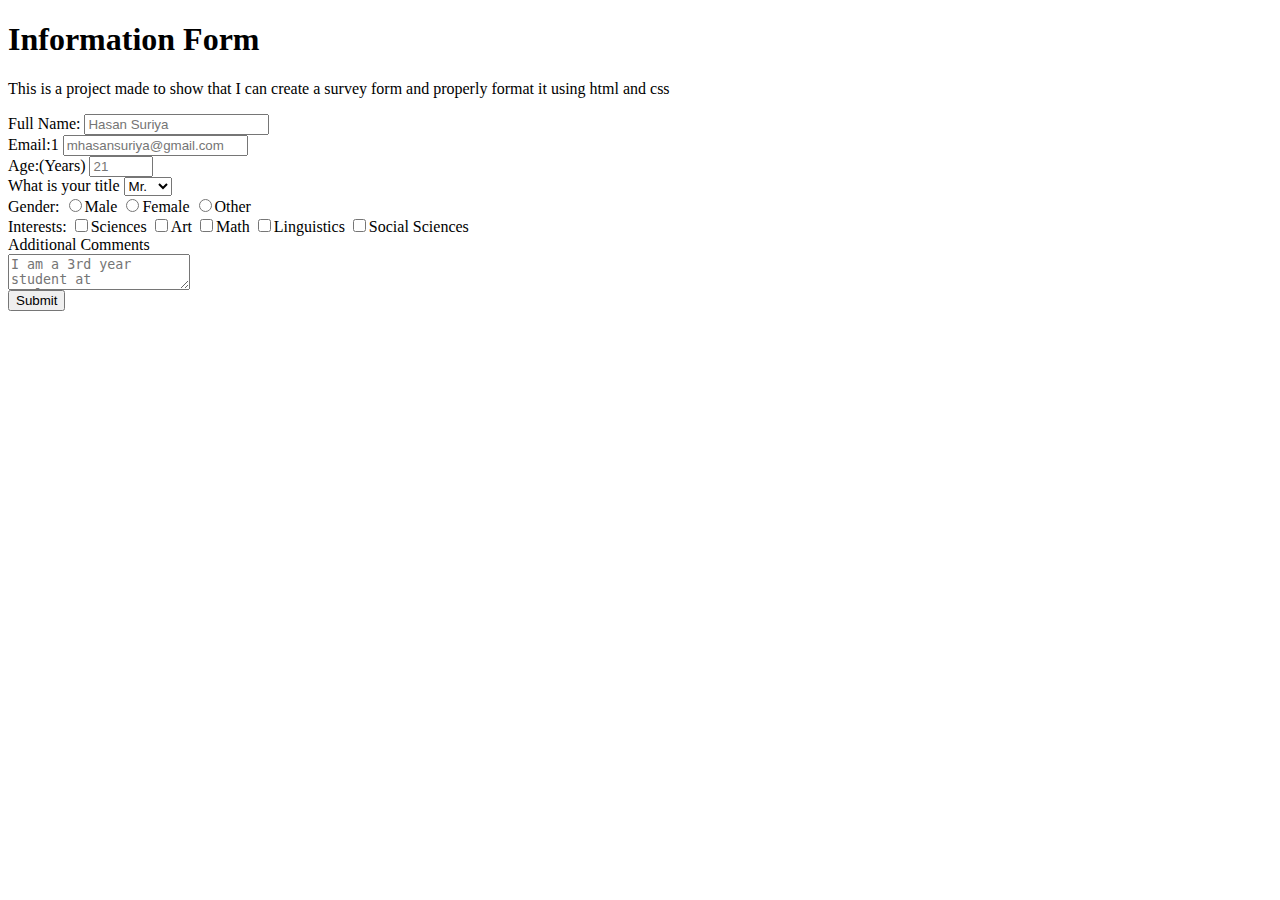
<file: Responsive Web Design/Certification Project: Survey Form/index.html>
<!DOCTYPE html>
<html lang="en">
<meta charset="UTF-8">
 <head>
  <h1 id="title">Information Form</h1>
  <link rel="stylesheet" href="styles.css" />
 </head>
  <body>
    <p id="description">This is a project made to show that I can create a survey form and properly format it using html and css</p>
    <form id="survey-form">
      <label for="name" id="name-label"> Full Name:
        <input  placeholder="Hasan Suriya"id="name" type="text" required>
      </label>
      <label for="email" id="email-label">Email:1
        <input placeholder="mhasansuriya@gmail.com" id="email" type="email" required>
      </label>
      <label for="number" id="number-label">Age:(Years)
        <input placeholder="21" id="number" type="number" min="0" max="150" required>
      </label>
      <label id="dropdown-label">
        What is your title
          <select id="dropdown"> 
            <option>Mr.</option>
            <option>Mrs.</option>
            <option>Ms.</option>
          </select>
      </label>
      <label>Gender:
        <input type="radio" name="gender" value="option1">Male
        <input type="radio" name="gender" value="option2">Female
        <input type="radio" name="gender" value="option3">Other
        </label>
      <label>Interests:
        <input type="checkbox" value="check1">Sciences
        <input type="checkbox" value="check2">Art
        <input type="checkbox" value="check3">Math
        <input type="checkbox" value="check4">Linguistics
        <input type="checkbox" value="check5">Social Sciences
        </label>
      <label>
        Additional Comments
        <textarea placeholder="I am a 3rd year student at Carleton..."></textarea>
        </label>
        <input type="submit" id="submit"/>
    </form>
  </body>
</html>
</file>
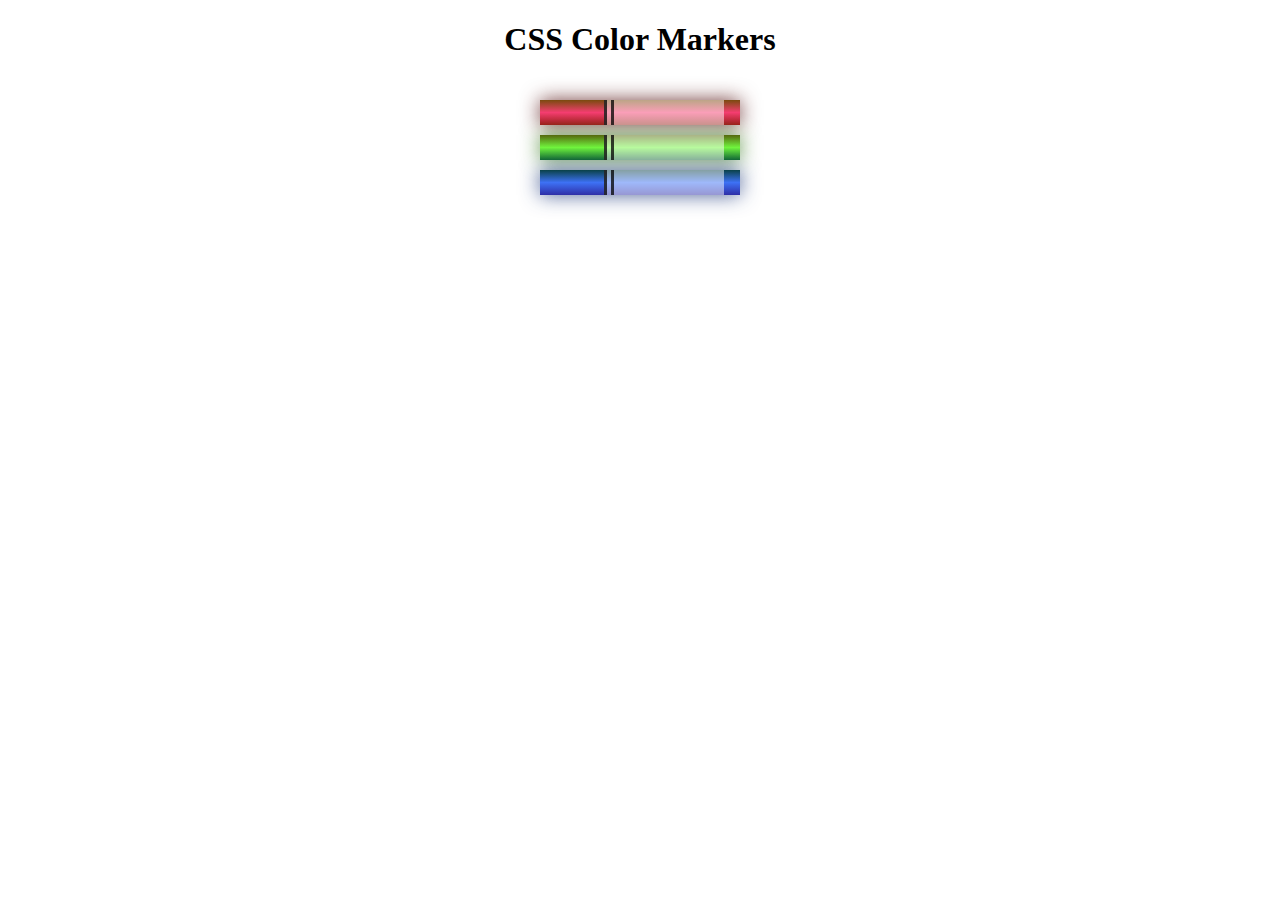
<file: Responsive Web Design/Learn CSS by building a Set of Colored Markers/index.html>
<!DOCTYPE html>
<html lang="en">
  <head>
    <meta charset="utf-8">
    <meta name="viewport" content="width=device-width, initial-scale=1.0">
    <title>Colored Markers</title>
    <link rel="stylesheet" href="styles.css">
  </head>
  <body>
    <h1>CSS Color Markers</h1>
    <div class="container">
      <div class="marker red">
        <div class="cap"></div>
        <div class="sleeve"></div>
      </div>
      <div class="marker green">
        <div class="cap"></div>
        <div class="sleeve"></div>
      </div>
      <div class="marker blue">
        <div class="cap"></div>
        <div class="sleeve"></div>
      </div>
    </div>
  </body>
</html>
</file>
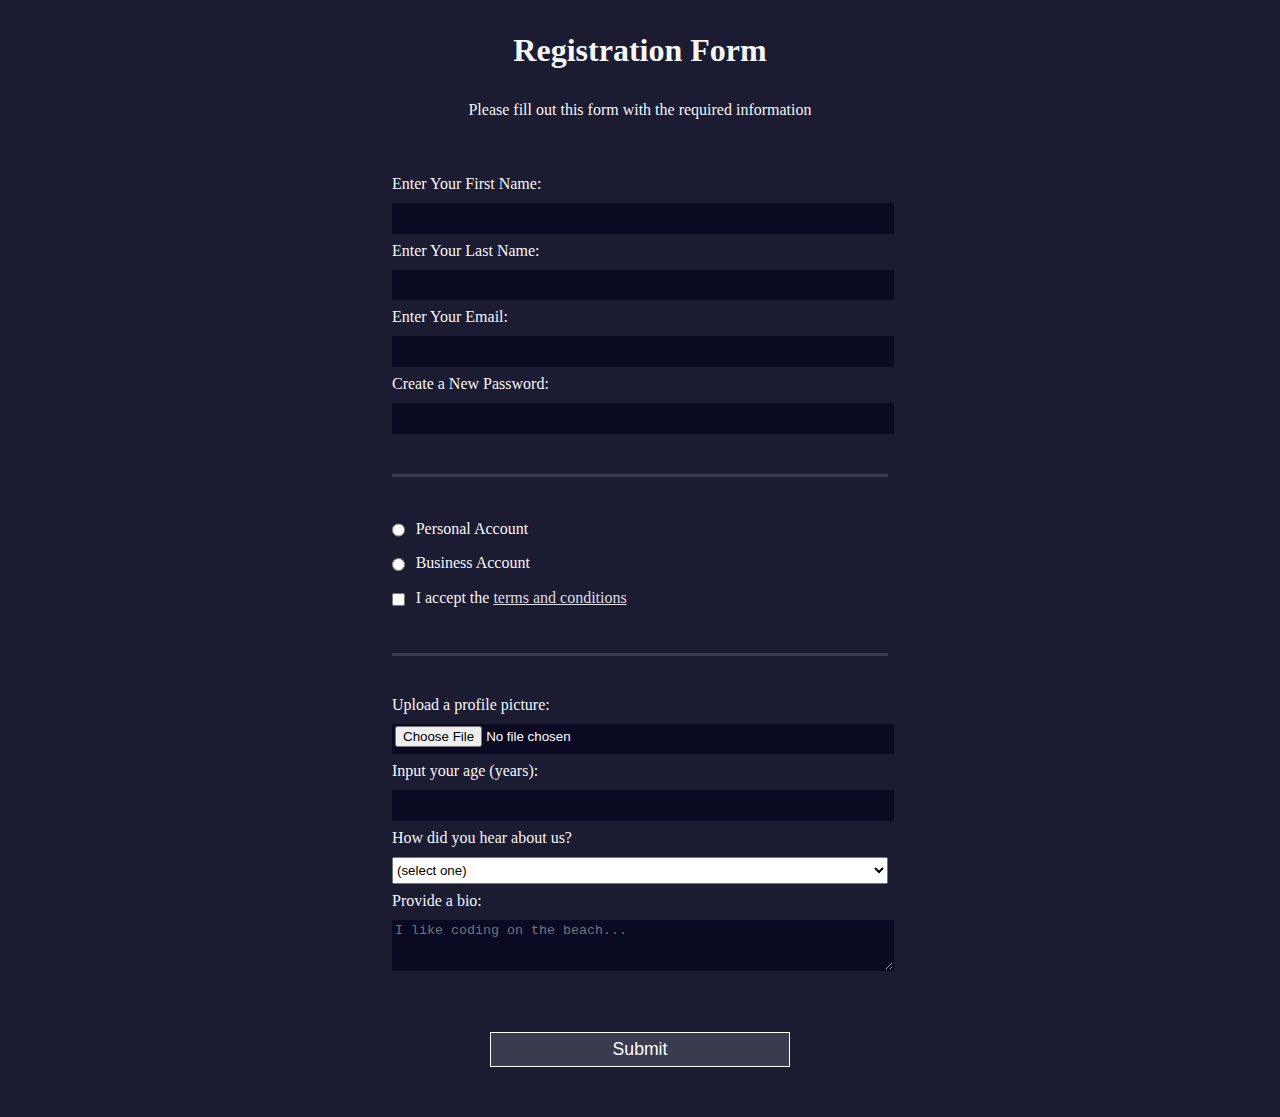
<file: Responsive Web Design/Learn HTML Forms by Building a Registration Form/index.html>
<!DOCTYPE html>
<html lang="en">
  <head>
    <meta charset="UTF-8">
    <title>Registration Form</title>
    <link rel="stylesheet" href="styles.css" />
  </head>
  <body>
    <h1>Registration Form</h1>
    <p>Please fill out this form with the required information</p>
    <form method="post" action='https://register-demo.freecodecamp.org'>
      <fieldset>
        <label for="first-name">Enter Your First Name: <input id="first-name" name="first-name" type="text" required /></label>
        <label for="last-name">Enter Your Last Name: <input id="last-name" name="last-name" type="text" required /></label>
        <label for="email">Enter Your Email: <input id="email" name="email" type="email" required /></label>
        <label for="new-password">Create a New Password: <input id="new-password" name="new-password" type="password" pattern="[a-z0-5]{8,}" required /></label>
      </fieldset>
      <fieldset>
        <label for="personal-account"><input id="personal-account" type="radio" name="account-type" class="inline" /> Personal Account</label>
        <label for="business-account"><input id="business-account" type="radio" name="account-type" class="inline" /> Business Account</label>
        <label for="terms-and-conditions">
          <input id="terms-and-conditions" type="checkbox" required name="terms-and-conditions" class="inline" /> I accept the <a href="https://www.freecodecamp.org/news/terms-of-service/">terms and conditions</a>
        </label>
      </fieldset>
      <fieldset>
        <label for="profile-picture">Upload a profile picture: <input id="profile-picture" type="file" name="file" /></label>
        <label for="age">Input your age (years): <input id="age" type="number" name="age" min="13" max="120" /></label>
        <label for="referrer">How did you hear about us?
          <select id="referrer" name="referrer">
            <option value="">(select one)</option>
            <option value="1">freeCodeCamp News</option>
            <option value="2">freeCodeCamp YouTube Channel</option>
            <option value="3">freeCodeCamp Forum</option>
            <option value="4">Other</option>
          </select>
        </label>
        <label for="bio">Provide a bio:
          <textarea id="bio" name="bio" rows="3" cols="30" placeholder="I like coding on the beach..."></textarea>
        </label>
      </fieldset>
      <input type="submit" value="Submit" />
    </form>
  </body>
</html>
</file>
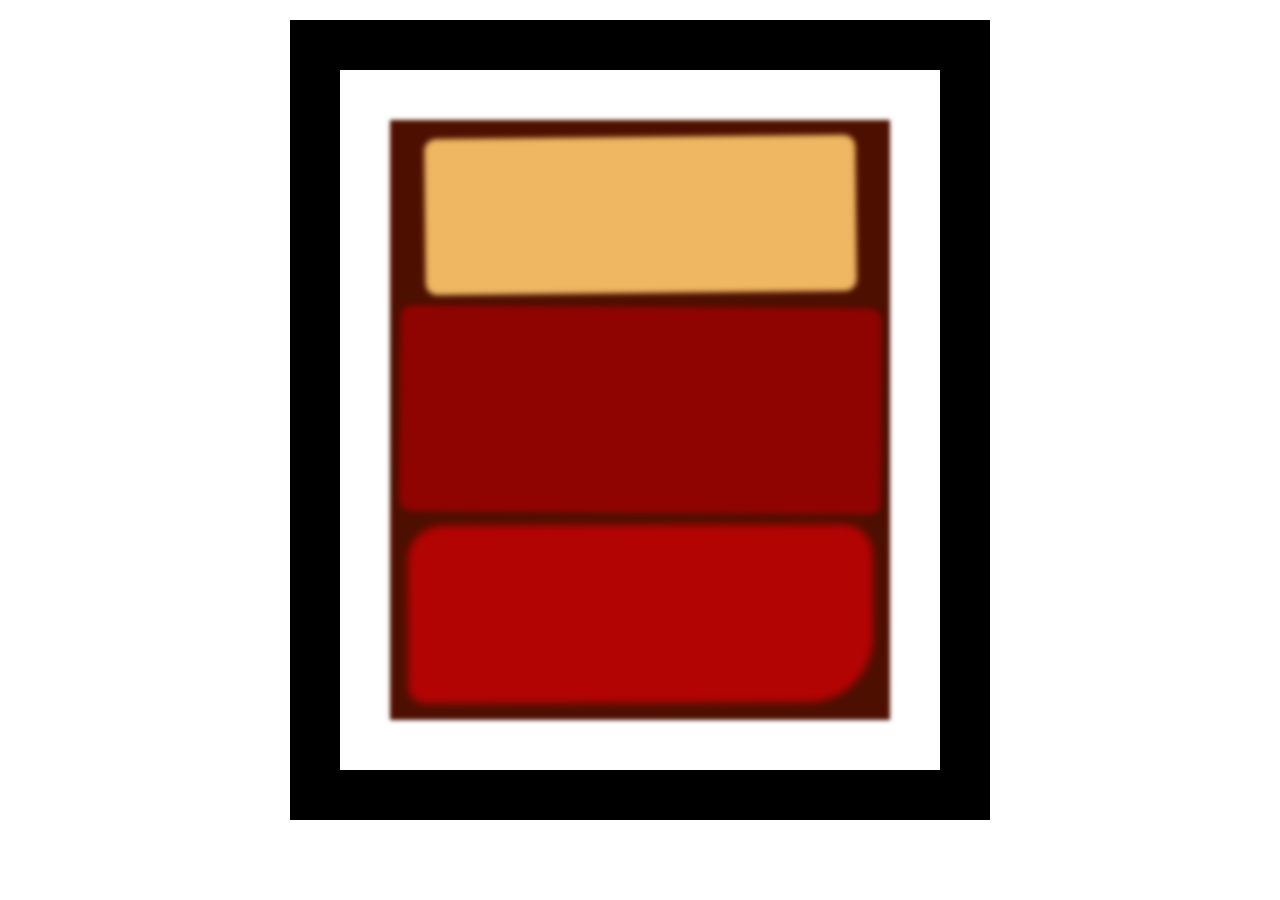
<file: Responsive Web Design/Learn the CSS Box Model by Building a Rothko Painting/index.html>
<!DOCTYPE html>
<html lang="en">
  <head>
    <meta charset="UTF-8">
    <title>Rothko Painting</title>
    <link href="./styles.css" rel="stylesheet">
  </head>
  <body>
    <div class="frame">
      <div class="canvas">
        <div class="one"></div>
        <div class="two"></div>
        <div class="three"></div>
      </div>
    </div>
  </body>
</html>
</file>
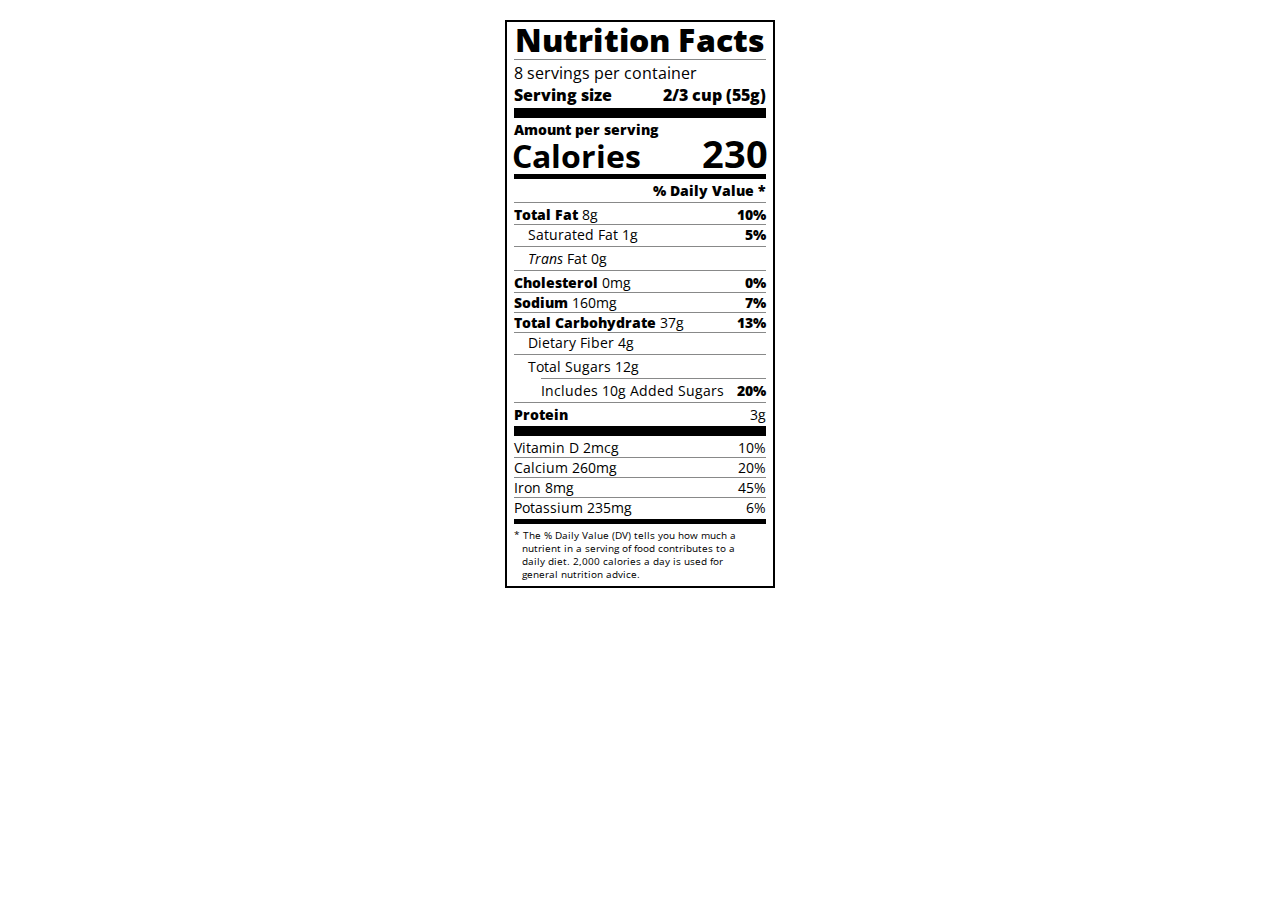
<file: Responsive Web Design/Learn Typography by Building a Nutrition Label/index.html>
<!DOCTYPE html>
<html lang="en">

<head>
  <meta charset="UTF-8">
  <title>Nutrition Label</title>
  <link href="https://fonts.googleapis.com/css?family=Open+Sans:400,700,800" rel="stylesheet">
  <link href="./styles.css" rel="stylesheet">
</head>

<body>
  <div class="label">
    <header>
      <h1 class="bold">Nutrition Facts</h1>
      <div class="divider"></div>
      <p>8 servings per container</p>
      <p class="bold">Serving size <span>2/3 cup (55g)</span></p>
    </header>
    <div class="divider large"></div>
    <div class="calories-info">
      <div class="left-container">
        <h2 class="bold small-text">Amount per serving</h2>
        <p>Calories</p>
      </div>
      <span>230</span>
    </div>
    <div class="divider medium"></div>
    <div class="daily-value small-text">
      <p class="bold right no-divider">% Daily Value *</p>
      <div class="divider"></div>
      <p><span><span class="bold">Total Fat</span> 8g</span> <span class="bold">10%</span></p>
      <p class="indent no-divider">Saturated Fat 1g <span class="bold">5%</span></p>
      <div class="divider"></div>
      <p class="indent no-divider"><span><i>Trans</i> Fat 0g</span></p>
      <div class="divider"></div>
      <p><span><span class="bold">Cholesterol</span> 0mg</span> <span class="bold">0%</span></p>
      <p><span><span class="bold">Sodium</span> 160mg</span> <span class="bold">7%</span></p>
      <p><span><span class="bold">Total Carbohydrate</span> 37g</span> <span class="bold">13%</span></p>
      <p class="indent no-divider">Dietary Fiber 4g</p>
      <div class="divider"></div>
      <p class="indent no-divider">Total Sugars 12g</p>
      <div class="divider double-indent"></div>
      <p class="double-indent no-divider">Includes 10g Added Sugars <span class="bold">20%</span>
      <div class="divider"></div>
      <p class="no-divider"><span class="bold">Protein</span> 3g</p>
      <div class="divider large"></div>
      <p>Vitamin D 2mcg <span>10%</span></p>
      <p>Calcium 260mg <span>20%</span></p>
      <p>Iron 8mg <span>45%</span></p>
      <p class="no-divider">Potassium 235mg <span>6%</span></p>
    </div>
    <div class="divider medium"></div>
    <p class="note">* The % Daily Value (DV) tells you how much a nutrient in a serving of food contributes to a daily
      diet. 2,000 calories a day is used for general nutrition advice.</p>
  </div>
</body>
</html>
</file>
<file: Responsive Web Design/Certification Project: Survey Form/styles.css>
label {
  display:block;
}
textarea {
  display:block;
}
</file>
<file: Responsive Web Design/Learn CSS by building a Set of Colored Markers/styles.css>
h1 {
  text-align: center;
}

.container {
  background-color: rgb(255, 255, 255);
  padding: 10px 0;
}

.marker {
  width: 200px;
  height: 25px;
  margin: 10px auto;
}

.cap {
  width: 60px;
  height: 25px;
}

.sleeve {
  width: 110px;
  height: 25px;
  background-color: rgba(255, 255, 255, 0.5);
  border-left: 10px double rgba(0, 0, 0, 0.75);
}

.cap, .sleeve {
  display: inline-block;
}

.red {
  background: linear-gradient(rgb(122, 74, 14), rgb(245, 62, 113), rgb(162, 27, 27));
  box-shadow: 0 0 20px 0 rgba(83, 14, 14, 0.8);
}

.green {
  background: linear-gradient(#55680D, #71F53E, #116C31);
  box-shadow: 0 0 20px 0 #3B7E20CC;
}

.blue {
  background: linear-gradient(hsl(186, 76%, 16%), hsl(223, 90%, 60%), hsl(240, 56%, 42%));
  box-shadow: 0 0 20px 0 hsl(223, 59%, 31%, 0.8);
}
</file>
<file: Responsive Web Design/Learn HTML Forms by Building a Registration Form/styles.css>
body {
  width: 100%;
  height: 100vh;
  margin: 0;
  background-color: #1b1b32;
  color: #f5f6f7;
  font-family: Tahoma;
  font-size: 16px;
}

h1, p {
  margin: 1em auto;
  text-align: center;
}

form {
  width: 60vw;
  max-width: 500px;
  min-width: 300px;
  margin: 0 auto;
  padding-bottom: 2em;
}

fieldset {
  border: none;
  padding: 2rem 0;
  border-bottom: 3px solid #3b3b4f;
}

fieldset:last-of-type {
  border-bottom: none;
}

label {
  display: block;
  margin: 0.5rem 0;
}

input,
textarea,
select {
  margin: 10px 0 0 0;
  width: 100%;
  min-height: 2em;
}

input, textarea {
  background-color: #0a0a23;
  border: 1px solid #0a0a23;
  color: #ffffff;
}

.inline {
  width: unset;
  margin: 0 0.5em 0 0;
  vertical-align: middle;
}

input[type="submit"] {
  display: block;
  width: 60%;
  margin: 1em auto;
  height: 2em;
  font-size: 1.1rem;
  background-color: #3b3b4f;
  border-color: white;
  min-width: 300px;
}

input[type="file"] {
  padding: 1px 2px;
}

a {
  color: #dfdfe2
}
</file>
<file: Responsive Web Design/Learn the CSS Box Model by Building a Rothko Painting/styles.css>
.canvas {
  width: 500px;
  height: 600px;
  background-color: #4d0f00;
  overflow: hidden;
  filter: blur(2px);
}

.frame {
  border: 50px solid black;
  width: 500px;
  padding: 50px;
  margin: 20px auto;
}

.one {
  width: 425px;
  height: 150px;
  background-color: #efb762;
  margin: 20px auto;
  box-shadow: 0 0 3px 3px #efb762;
  border-radius: 9px;
  transform: rotate(-0.6deg);
}

.two {
  width: 475px;
  height: 200px;
  background-color: #8f0401;
  margin: 0 auto 20px;
  box-shadow: 0 0 3px 3px #8f0401;
  border-radius: 8px 10px;
  transform: rotate(0.4deg);
}

.one, .two {
  filter: blur(1px);
}

.three {
  width: 91%;
  height: 28%;
  background-color: #b20403;
  margin: auto;
  filter: blur(2px);
  box-shadow: 0 0 5px 5px #b20403;
  border-radius: 30px 25px 60px 12px;
  transform: rotate(-0.2deg);
}
</file>
<file: Responsive Web Design/Learn Typography by Building a Nutrition Label/styles.css>
* {
  box-sizing: border-box;
}

html {
  font-size: 16px;
}

body {
  font-family: 'Open Sans', sans-serif;
}

.label {
  border: 2px solid black;
  width: 270px;
  margin: 20px auto;
  padding: 0 7px;
}

header h1 {
  text-align: center;
  margin: -4px 0;
  letter-spacing: 0.15px
}

p {
  margin: 0;
  display: flex;
  justify-content: space-between;
}

.divider {
  border-bottom: 1px solid #888989;
  margin: 2px 0;
}

.bold {
  font-weight: 800;
}

.large {
  height: 10px;
}

.large, .medium {
  background-color: black;
  border: 0;
}

.medium {
  height: 5px;
}

.small-text {
  font-size: 0.85rem;
}


.calories-info {
  display: flex;
  justify-content: space-between;
  align-items: flex-end;
}

.calories-info h2 {
  margin: 0;
}

.left-container p {
  margin: -5px -2px;
  font-size: 2em;
  font-weight: 700;
}

.calories-info span {
  margin: -7px -2px;
  font-size: 2.4em;
  font-weight: 700;
}

.right {
  justify-content: flex-end;
}

.indent {
  margin-left: 1em;
}

.double-indent {
  margin-left: 2em;
}

.daily-value p:not(.no-divider) {
  border-bottom: 1px solid #888989;
}

.note {
  font-size: 0.6rem;
  margin: 5px 0;
  padding: 0 8px;
  text-indent:-8px;
}
</file>
